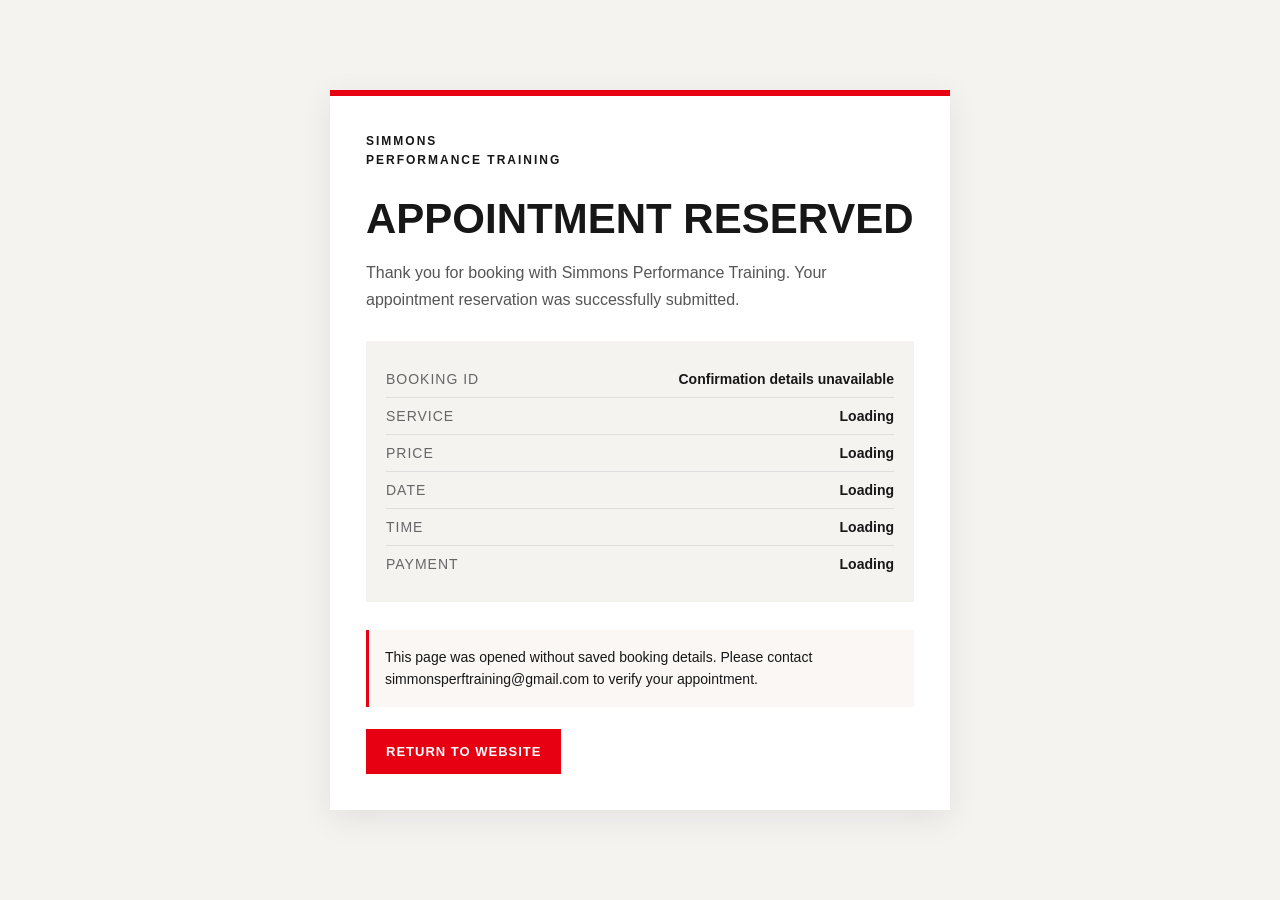
<file: Booking-confirmation.html>
<!DOCTYPE html>
<html lang="en">
<head>
  <meta charset="UTF-8">
  <meta name="viewport" content="width=device-width, initial-scale=1.0">
  <title>Appointment Confirmation | Simmons Performance Training</title>
  <style>
    * { box-sizing: border-box; }

    body {
      margin: 0;
      min-height: 100vh;
      display: grid;
      place-items: center;
      padding: 24px;
      background: #f5f3f0;
      color: #171717;
      font-family: Arial, sans-serif;
    }

    .confirmation {
      width: 100%;
      max-width: 620px;
      padding: 36px;
      background: #fff;
      border-top: 6px solid #e60012;
      box-shadow: 0 8px 30px rgba(0,0,0,.08);
    }

    .brand {
      font-size: 12px;
      font-weight: 800;
      letter-spacing: 2px;
      line-height: 1.6;
      text-transform: uppercase;
    }

    h1 {
      margin: 24px 0 12px;
      font-size: clamp(28px, 6vw, 42px);
      text-transform: uppercase;
    }

    .intro {
      color: #555;
      line-height: 1.7;
    }

    .details {
      margin: 28px 0;
      padding: 20px;
      background: #f5f3f0;
    }

    .detail {
      display: flex;
      justify-content: space-between;
      gap: 16px;
      padding: 10px 0;
      border-bottom: 1px solid #ddd;
      font-size: 14px;
    }

    .detail:last-child { border-bottom: 0; }

    .detail span:first-child {
      color: #666;
      text-transform: uppercase;
      letter-spacing: 1px;
    }

    .detail span:last-child {
      font-weight: 700;
      text-align: right;
      overflow-wrap: anywhere;
    }

    .notice {
      padding: 16px;
      border-left: 3px solid #e60012;
      background: #faf7f4;
      font-size: 14px;
      line-height: 1.6;
    }

    a {
      display: inline-block;
      margin-top: 22px;
      padding: 15px 20px;
      background: #e60012;
      color: white;
      font-size: 13px;
      font-weight: 800;
      letter-spacing: 1px;
      text-decoration: none;
      text-transform: uppercase;
    }

    @media (max-width: 480px) {
      .confirmation { padding: 24px 18px; }
      .detail { font-size: 12px; }
    }
  </style>
</head>
<body>
  <main class="confirmation">
    <div class="brand">Simmons<br>Performance Training</div>

    <h1>Appointment Reserved</h1>

    <p class="intro">
      Thank you for booking with Simmons Performance Training.
      Your appointment reservation was successfully submitted.
    </p>

    <section class="details" aria-label="Appointment details">
      <div class="detail">
        <span>Booking ID</span>
        <span id="booking-id">Loading</span>
      </div>
      <div class="detail">
        <span>Service</span>
        <span id="service">Loading</span>
      </div>
      <div class="detail">
        <span>Price</span>
        <span id="price">Loading</span>
      </div>
      <div class="detail">
        <span>Date</span>
        <span id="date">Loading</span>
      </div>
      <div class="detail">
        <span>Time</span>
        <span id="time">Loading</span>
      </div>
      <div class="detail">
        <span>Payment</span>
        <span id="payment">Loading</span>
      </div>
    </section>

    <div class="notice" id="email-notice">
      Your appointment has been reserved. Please check your email for
      any confirmation message. Payment is not processed by this page.
    </div>

    <a href="index.html">Return to Website</a>
  </main>

  <script>
    const fields = [
      ['booking-id', 'bookingId'],
      ['service', 'service'],
      ['price', 'price'],
      ['date', 'date'],
      ['time', 'time'],
      ['payment', 'paymentMethod']
    ];

    try {
      const raw =
  sessionStorage.getItem('sptBookingConfirmation') ||
  localStorage.getItem('sptBookingConfirmation');
      const booking = raw ? JSON.parse(raw) : null;

      if (booking) {
        fields.forEach(([elementId, key]) => {
          document.getElementById(elementId).textContent =
            booking[key] || 'Not provided';
        });

        document.getElementById('email-notice').textContent =
          booking.emailNotice ||
          'Your appointment is reserved. Contact simmonsperftraining@gmail.com if you need assistance.';
      } else {
        document.getElementById('booking-id').textContent =
          'Confirmation details unavailable';

        document.getElementById('email-notice').textContent =
          'This page was opened without saved booking details. Please contact simmonsperftraining@gmail.com to verify your appointment.';
      }
    } catch (error) {
      document.getElementById('booking-id').textContent =
        'Unable to load details';

      document.getElementById('email-notice').textContent =
        'Please contact simmonsperftraining@gmail.com to verify your appointment.';
    }
  </script>
</body>
</html>
</file>
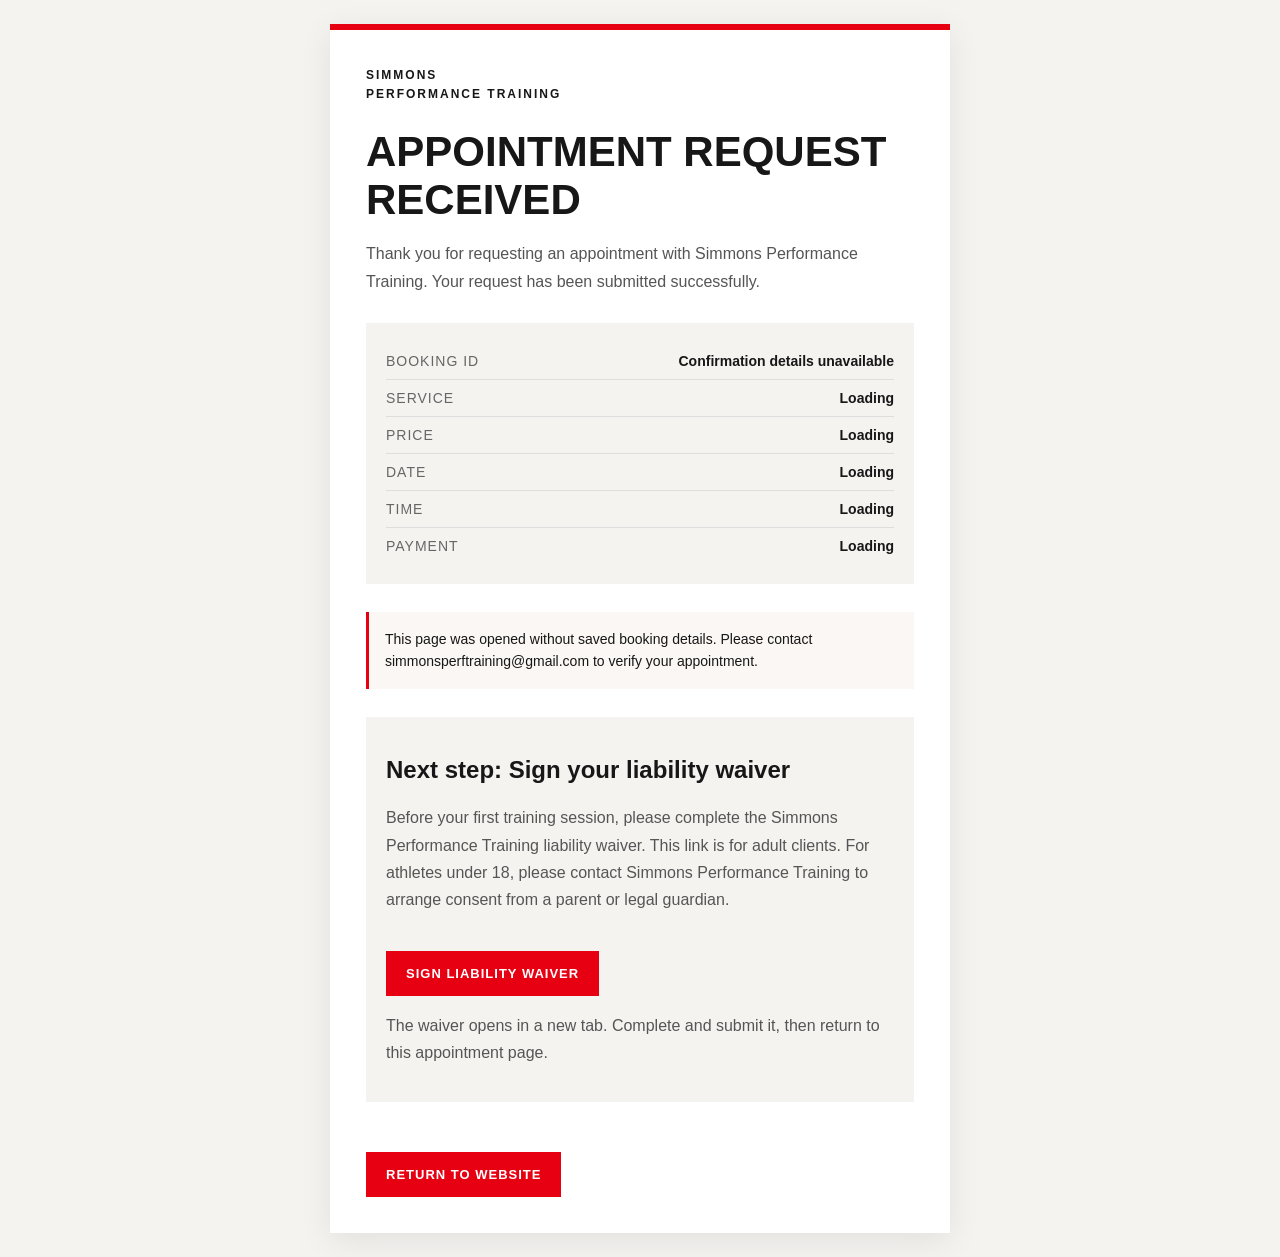
<file: booking-confirmation.html>
<!DOCTYPE html>
<html lang="en">
<head>
  <meta charset="UTF-8">
  <meta name="viewport" content="width=device-width, initial-scale=1.0">
  <title>Appointment Confirmation | Simmons Performance Training</title>
  <style>
    * { box-sizing: border-box; }

    body {
      margin: 0;
      min-height: 100vh;
      display: grid;
      place-items: center;
      padding: 24px;
      background: #f5f3f0;
      color: #171717;
      font-family: Arial, sans-serif;
    }

    .confirmation {
      width: 100%;
      max-width: 620px;
      padding: 36px;
      background: #fff;
      border-top: 6px solid #e60012;
      box-shadow: 0 8px 30px rgba(0,0,0,.08);
    }

    .brand {
      font-size: 12px;
      font-weight: 800;
      letter-spacing: 2px;
      line-height: 1.6;
      text-transform: uppercase;
    }

    h1 {
      margin: 24px 0 12px;
      font-size: clamp(28px, 6vw, 42px);
      text-transform: uppercase;
    }

    .intro {
      color: #555;
      line-height: 1.7;
    }

    .details {
      margin: 28px 0;
      padding: 20px;
      background: #f5f3f0;
    }

    .detail {
      display: flex;
      justify-content: space-between;
      gap: 16px;
      padding: 10px 0;
      border-bottom: 1px solid #ddd;
      font-size: 14px;
    }

    .detail:last-child { border-bottom: 0; }

    .detail span:first-child {
      color: #666;
      text-transform: uppercase;
      letter-spacing: 1px;
    }

    .detail span:last-child {
      font-weight: 700;
      text-align: right;
      overflow-wrap: anywhere;
    }

    .notice {
      padding: 16px;
      border-left: 3px solid #e60012;
      background: #faf7f4;
      font-size: 14px;
      line-height: 1.6;
    }

    a {
      display: inline-block;
      margin-top: 22px;
      padding: 15px 20px;
      background: #e60012;
      color: white;
      font-size: 13px;
      font-weight: 800;
      letter-spacing: 1px;
      text-decoration: none;
      text-transform: uppercase;
    }

    @media (max-width: 480px) {
      .confirmation { padding: 24px 18px; }
      .detail { font-size: 12px; }
    }
  </style>
</head>
<body>
  <main class="confirmation">
    <div class="brand">Simmons<br>Performance Training</div>

    <h1>Appointment Request Received</h1>

    <p class="intro">
      Thank you for requesting an appointment with Simmons Performance Training. Your request has been submitted successfully.
    </p>

    <section class="details" aria-label="Appointment details">
      <div class="detail">
        <span>Booking ID</span>
        <span id="booking-id">Loading</span>
      </div>
      <div class="detail">
        <span>Service</span>
        <span id="service">Loading</span>
      </div>
      <div class="detail">
        <span>Price</span>
        <span id="price">Loading</span>
      </div>
      <div class="detail">
        <span>Date</span>
        <span id="date">Loading</span>
      </div>
      <div class="detail">
        <span>Time</span>
        <span id="time">Loading</span>
      </div>
      <div class="detail">
        <span>Payment</span>
        <span id="payment">Loading</span>
      </div>
    </section>

    <div class="notice" id="email-notice">
      Your appointment request has been received. It is not confirmed until Simmons Performance Training approves it and verifies payment.
    </div>

    <section class="details" id="zelle-instructions" aria-labelledby="zelle-heading" hidden>
      <h2 id="zelle-heading">Pay with Zelle</h2>
      <p>Send the exact amount below. Your appointment remains pending until the request is approved and payment is verified.</p>
      <div class="detail"><span>Recipient</span><span id="zelle-recipient">Kaleb Simmons</span></div>
      <div class="detail"><span>Zelle phone</span><span><span id="zelle-phone">480-504-9992</span> <button type="button" id="copy-zelle-phone">Copy number</button></span></div>
      <div class="detail"><span>Amount due</span><span id="zelle-amount">Loading</span></div>
      <div class="detail"><span>Payment note</span><span id="zelle-note">Athlete name and service</span></div>
      <p id="zelle-copy-status" role="status" aria-live="polite"></p>
    </section>

    <section class="details waiver-next-step" aria-labelledby="waiver-heading">
      <h2 id="waiver-heading">Next step: Sign your liability waiver</h2>
      <p class="intro">Before your first training session, please complete the Simmons Performance Training liability waiver. This link is for adult clients. For athletes under 18, please contact Simmons Performance Training to arrange consent from a parent or legal guardian.</p>
      <a href="https://www.jotform.com/sign/262849306953064/invite/01m507q0x286182743cb37c604" target="_blank" rel="noopener noreferrer">SIGN LIABILITY WAIVER</a>
      <p class="intro">The waiver opens in a new tab. Complete and submit it, then return to this appointment page.</p>
    </section>

    <a href="index.html">Return to website</a>
  </main>

  <script>
    const fields = [
      ['booking-id', 'bookingId'],
      ['service', 'service'],
      ['price', 'price'],
      ['date', 'date'],
      ['time', 'time'],
      ['payment', 'paymentMethod']
    ];

    try {
      const raw =
  sessionStorage.getItem('sptBookingConfirmation') ||
  localStorage.getItem('sptBookingConfirmation');
      const booking = raw ? JSON.parse(raw) : null;

      if (booking) {
        fields.forEach(([elementId, key]) => {
          document.getElementById(elementId).textContent =
            booking[key] || 'Not provided';
        });

        document.getElementById('email-notice').textContent =
          booking.emailNotice ||
          'Your appointment request has been received. It is not confirmed until Simmons Performance Training approves it and verifies payment.';

        const zelle = booking.paymentInstructions;
        const zellePanel = document.getElementById('zelle-instructions');
        if (zelle && /zelle/i.test(booking.paymentMethod || '')) {
          zellePanel.hidden = false;
          document.getElementById('zelle-recipient').textContent = zelle.recipient || 'Kaleb Simmons';
          document.getElementById('zelle-phone').textContent = zelle.phone || '480-504-9992';
          document.getElementById('zelle-amount').textContent = zelle.amount || booking.price || 'See service price above';
          document.getElementById('zelle-note').textContent = zelle.note || booking.athleteName || 'Athlete name and service';
        } else {
          zellePanel.hidden = true;
        }
      } else {
        document.getElementById('booking-id').textContent =
          'Confirmation details unavailable';

        document.getElementById('email-notice').textContent =
          'This page was opened without saved booking details. Please contact simmonsperftraining@gmail.com to verify your appointment.';
      }
    } catch (error) {
      document.getElementById('booking-id').textContent =
        'Unable to load details';

      document.getElementById('email-notice').textContent =
        'Please contact simmonsperftraining@gmail.com to verify your appointment.';
    }

    document.getElementById('copy-zelle-phone')?.addEventListener('click', async () => {
      const phone = document.getElementById('zelle-phone').textContent.trim();
      const status = document.getElementById('zelle-copy-status');
      try {
        await navigator.clipboard.writeText(phone);
        status.textContent = 'Zelle phone number copied.';
      } catch {
        status.textContent = 'Please select and copy the phone number manually.';
      }
    });
  </script>
</body>
</html>
</file>
